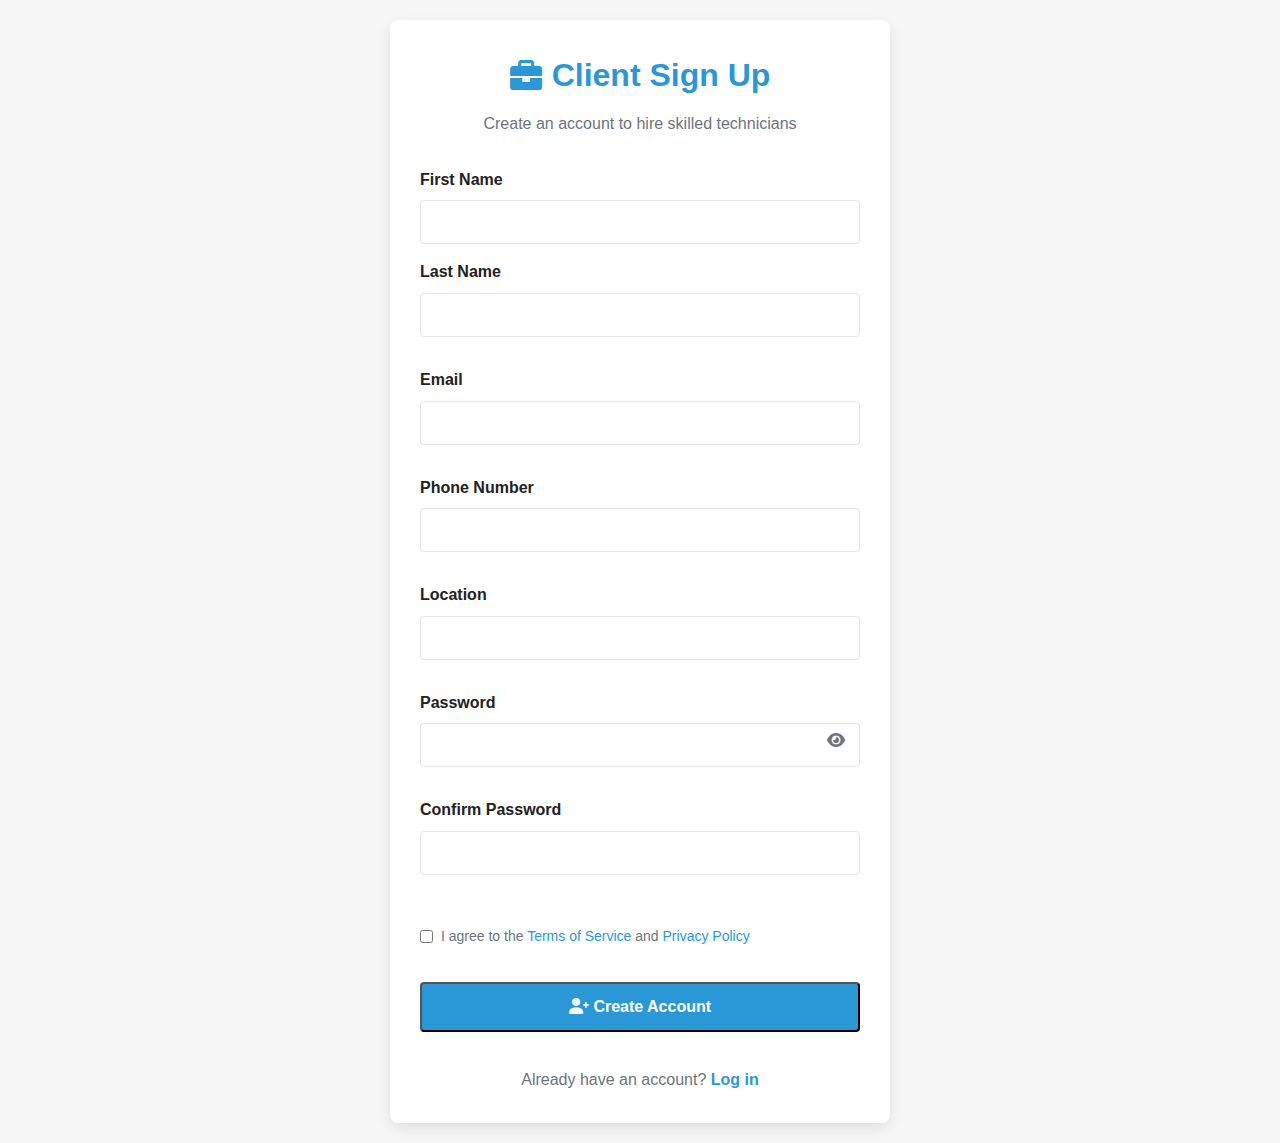
<file: signup-client.html>
<!DOCTYPE html>
<html lang="en">
<head>
    <meta charset="UTF-8">
    <meta name="viewport" content="width=device-width, initial-scale=1.0">
    <title>JobConnect - Client Sign Up</title>
    <link rel="stylesheet" href="styling/home.css">
    <link rel="stylesheet" href="https://cdnjs.cloudflare.com/ajax/libs/font-awesome/6.0.0/css/all.min.css">
</head>
<body>
    <div class="auth-container">
        <div class="auth-card">
            <div class="auth-header">
                <h1><i class="fas fa-briefcase"></i> Client Sign Up</h1>
                <p>Create an account to hire skilled technicians</p>
            </div>
            
            <form id="signupForm" class="auth-form">
                <div class="form-row">
                    <div class="form-group">
                        <label for="firstName">First Name</label>
                        <input type="text" id="firstName" name="name" required>
                    </div>
                    <div class="form-group">
                        <label for="lastName">Last Name</label>
                        <input type="text" id="lastName" name="surname" required>
                    </div>
                </div>
                
                <div class="form-group">
                    <label for="email">Email</label>
                    <input type="email" id="email" name="email" required>
                </div>
                
                <div class="form-group">
                    <label for="phone">Phone Number</label>
                    <input type="tel" id="phone" name="phone_number" required>
                </div>
                
                <div class="form-group location-group">
                    <label for="location">Location</label>
                    <div class="location-input-wrapper">
                        <input type="text" id="location" name="location_name" required autocomplete="off">
                        <div id="locationSuggestions" class="location-suggestions"></div>
                    </div>
                    <input type="hidden" id="latitude" name="latitude">
                    <input type="hidden" id="longitude" name="longitude">
                </div>
                
                <div class="form-group">
                    <label for="password">Password</label>
                    <input type="password" id="password" name="password" required minlength="8">
                    <div class="password-toggle">
                        <i class="fas fa-eye" id="togglePassword"></i>
                    </div>
                </div>
                
                <div class="form-group">
                    <label for="confirmPassword">Confirm Password</label>
                    <input type="password" id="confirmPassword" required minlength="8">
                </div>
                
                <div class="form-footer">
                    <div class="terms-agreement">
                        <input type="checkbox" id="terms" name="terms" required>
                        <label for="terms">I agree to the <a href="/terms">Terms of Service</a> and <a href="/privacy">Privacy Policy</a></label>
                    </div>
                </div>
                
                <button type="submit" class="btn btn-primary btn-block" id="submitBtn">
                    <i class="fas fa-user-plus"></i> Create Account
                </button>
                
                <div class="auth-footer">
                    <p>Already have an account? <a href="/login">Log in</a></p>
                </div>
            </form>
        </div>
    </div>

    <script src="styling/signup-client.js"></script>
</body>
</html>
</file>
<file: styling/home.css>
/* Base Styles */
:root {
    --primary-color: #2a98d7;
    --primary-dark: #1ea3bb;
    --primary-light: #e6efff;
    --secondary-color: #2f3941;
    --light-color: #f7f7f7;
    --dark-color: #222;
    --gray-color: #6c757d;
    --light-gray: #e4e4e4;
    --white: #fff;
    --box-shadow: 0 5px 15px rgba(0, 0, 0, 0.1);
}

* {
    margin: 0;
    padding: 0;
    box-sizing: border-box;
}

body {
    font-family: 'Segoe UI', Tahoma, Geneva, Verdana, sans-serif;
    line-height: 1.6;
    color: var(--secondary-color);
    background-color: var(--white);
}

/* Modal Styles */
.modal {
    display: none;
    position: fixed;
    z-index: 1000;
    left: 0;
    top: 0;
    width: 100%;
    height: 100%;
    background-color: rgba(0, 0, 0, 0.5);
    overflow: auto;
}

.modal-content {
    background-color: var(--white);
    margin: 10% auto;
    padding: 30px;
    border-radius: 8px;
    width: 100%;
    max-width: 500px;
    position: relative;
    animation: modalopen 0.3s;
}

@keyframes modalopen {
    from {
        opacity: 0;
        transform: translateY(-50px);
    }

    to {
        opacity: 1;
        transform: translateY(0);
    }
}

.close-modal {
    position: absolute;
    top: 15px;
    right: 20px;
    font-size: 24px;
    color: var(--gray-color);
    cursor: pointer;
}

.close-modal:hover {
    color: var(--dark-color);
}

.modal h2 {
    color: var(--dark-color);
    margin-bottom: 10px;
    text-align: center;
}

.modal p {
    color: var(--gray-color);
    text-align: center;
    margin-bottom: 30px;
}

.user-type-selection {
    display: flex;
    gap: 20px;
    margin-bottom: 30px;
}

.user-type-card {
    flex: 1;
    padding: 25px 15px;
    border: 1px solid var(--light-gray);
    border-radius: 8px;
    text-align: center;
    cursor: pointer;
    transition: all 0.3s ease;
}

.user-type-card:hover {
    border-color: var(--primary-color);
    background-color: var(--primary-light);
}

.user-type-card i {
    font-size: 32px;
    color: var(--primary-color);
    margin-bottom: 15px;
}

.user-type-card h3 {
    color: var(--dark-color);
    margin-bottom: 10px;
}

.user-type-card p {
    color: var(--gray-color);
    font-size: 14px;
    margin: 0;
}

.modal-footer {
    text-align: center;
    border-top: 1px solid var(--light-gray);
    padding-top: 20px;
}

.modal-footer p {
    margin: 0;
}

.login-link {
    color: var(--primary-color);
    font-weight: 600;
}

.login-link:hover {
    text-decoration: underline;
}

/* Login Modal Styles */
#loginModal .modal-content {
    max-width: 450px;
}

#loginForm {
    margin-top: 25px;
}

.form-group {
    margin-bottom: 20px;
    position: relative;
}

.form-group label {
    display: block;
    margin-bottom: 8px;
    font-weight: 600;
    color: var(--dark-color);
}

.form-group input {
    width: 100%;
    padding: 12px 15px;
    border: 1px solid var(--light-gray);
    border-radius: 4px;
    font-size: 16px;
    transition: border-color 0.3s ease;
}

.form-group input:focus {
    border-color: var(--primary-color);
    outline: none;
    box-shadow: 0 0 0 2px rgba(42, 91, 215, 0.2);
}

.password-toggle {
    position: absolute;
    right: 15px;
    top: 38px;
    cursor: pointer;
    color: var(--gray-color);
    transition: color 0.2s ease;
}

.password-toggle:hover {
    color: var(--primary-color);
}

.form-footer {
    display: flex;
    justify-content: space-between;
    align-items: center;
    margin: 20px 0;
}

.remember-me {
    display: flex;
    align-items: center;
    gap: 8px;
}

.forgot-password {
    color: var(--primary-color);
    font-size: 14px;
    text-decoration: none;
    transition: color 0.2s ease;
}

.forgot-password:hover {
    color: var(--primary-dark);
    text-decoration: underline;
}

.btn-login-submit {
    width: 100%;
    padding: 14px;
    background-color: var(--primary-color);
    color: white;
    border: none;
    border-radius: 4px;
    font-size: 16px;
    font-weight: 600;
    cursor: pointer;
    transition: background-color 0.3s ease;
    margin-bottom: 15px;
}

.btn-login-submit:hover {
    background-color: var(--primary-dark);
}

.btn-login-submit:disabled {
    background-color: var(--light-gray);
    cursor: not-allowed;
}

.login-error {
    color: #dc3545;
    margin: 15px 0;
    text-align: center;
    font-size: 14px;
    min-height: 20px;
}

/* Loading spinner for login button */
.btn-login-submit.loading {
    position: relative;
    color: transparent;
}

.btn-login-submit.loading::after {
    content: "";
    position: absolute;
    top: 50%;
    left: 50%;
    transform: translate(-50%, -50%);
    width: 20px;
    height: 20px;
    border: 3px solid rgba(255, 255, 255, 0.3);
    border-radius: 50%;
    border-top-color: white;
    animation: spin 1s ease-in-out infinite;
}

@keyframes spin {
    to {
        transform: translate(-50%, -50%) rotate(360deg);
    }
}


.logo a {
    color: var(--primary-color);
}

.btn-primary {
    background-color: var(--primary-color);
}

.btn-primary:hover {
    background-color: var(--primary-dark);
}

.btn-secondary {
    border-color: var(--primary-color);
    color: var(--primary-color);
}

.btn-secondary:hover {
    background-color: var(--primary-color);
}

.btn-login {
    color: var(--primary-color);
}

.footer-column h4::after {
    background-color: var(--primary-color);
}

.footer-column ul a:hover,
.social-links a:hover,
.legal-links a:hover {
    color: var(--primary-color);
}

.category-card:hover {
    background-color: var(--primary-color);
}


a {
    text-decoration: none;
    color: inherit;
}

ul {
    list-style: none;
}

.container {
    width: 100%;
    max-width: 1200px;
    margin: 0 auto;
    padding: 0 20px;
}

.btn {
    display: inline-block;
    padding: 10px 20px;
    border-radius: 4px;
    font-weight: 600;
    transition: all 0.3s ease;
}

.btn-primary {
    background-color: var(--primary-color);
    color: var(--white);
}

.btn-primary:hover {
    background-color: var(--primary-dark);
}

.btn-secondary {
    background-color: transparent;
    color: var(--primary-color);
    border: 1px solid var(--primary-color);
}

.btn-secondary:hover {
    background-color: var(--primary-color);
    color: var(--white);
}

.btn-login {
    color: var(--primary-color);
    font-weight: 600;
}

.btn-login:hover {
    color: var(--primary-dark);
}

.btn-signup {
    background-color: var(--primary-color);
    color: var(--white);
    padding: 8px 16px;
    border-radius: 4px;
    font-weight: 600;
}

.btn-signup:hover {
    background-color: var(--primary-dark);
}

/* Header Styles */
.header {
    background-color: var(--white);
    box-shadow: var(--box-shadow);
    position: sticky;
    top: 0;
    z-index: 100;
    padding: 15px 0;
}

.logo a {
    font-size: 28px;
    font-weight: 700;
    color: var(--primary-color);
}

.main-nav {
    display: flex;
    align-items: center;
    justify-content: space-between;
}

.nav-list {
    display: flex;
    gap: 25px;
}

.nav-list a {
    font-weight: 600;
    color: var(--secondary-color);
    transition: color 0.3s ease;
}

.nav-list a:hover {
    color: var(--primary-color);
}

.auth-buttons {
    display: flex;
    align-items: center;
    gap: 15px;
}

.mobile-menu-btn {
    display: none;
    font-size: 24px;
    cursor: pointer;
}

/* Hero Section */
.hero {
    padding: 80px 0;
    background-color: var(--light-color);
}

.hero .container {
    display: flex;
    align-items: center;
    gap: 50px;
}

.hero-content {
    flex: 1;
}

.hero-image {
    flex: 1;
}

.hero-image img {
    width: 100%;
    border-radius: 8px;
    box-shadow: var(--box-shadow);
}

.hero h1 {
    font-size: 42px;
    margin-bottom: 20px;
    color: var(--dark-color);
    line-height: 1.2;
}

.subheading {
    font-size: 18px;
    margin-bottom: 30px;
    color: var(--gray-color);
}

.cta-buttons {
    display: flex;
    gap: 15px;
    margin-bottom: 30px;
}

.trust-badges {
    display: flex;
    align-items: center;
    gap: 10px;
}

.stars {
    color: #ffb33e;
    margin-right: 5px;
}

.rating span {
    font-size: 14px;
    color: var(--gray-color);
}

/* How It Works Section */
.how-it-works {
    padding: 80px 0;
    text-align: center;
}

.how-it-works h2 {
    font-size: 32px;
    margin-bottom: 50px;
    color: var(--dark-color);
}

.steps {
    display: grid;
    grid-template-columns: repeat(auto-fit, minmax(250px, 1fr));
    gap: 30px;
}

.step {
    padding: 30px 20px;
    border-radius: 8px;
    background-color: var(--white);
    box-shadow: var(--box-shadow);
    transition: transform 0.3s ease;
}

.step:hover {
    transform: translateY(-10px);
}

.step-number {
    width: 50px;
    height: 50px;
    background-color: var(--primary-color);
    color: var(--white);
    border-radius: 50%;
    display: flex;
    align-items: center;
    justify-content: center;
    font-size: 24px;
    font-weight: 700;
    margin: 0 auto 20px;
}

.step h3 {
    font-size: 20px;
    margin-bottom: 15px;
    color: var(--dark-color);
}

.step p {
    color: var(--gray-color);
}

/* Categories Section */
.categories {
    padding: 80px 0;
    background-color: var(--light-color);
    text-align: center;
}

.categories h2 {
    font-size: 32px;
    margin-bottom: 50px;
    color: var(--dark-color);
}

.category-grid {
    display: grid;
    grid-template-columns: repeat(auto-fit, minmax(200px, 1fr));
    gap: 20px;
}

.category-card {
    padding: 30px 20px;
    background-color: var(--white);
    border-radius: 8px;
    box-shadow: var(--box-shadow);
    transition: all 0.3s ease;
}

.category-card:hover {
    background-color: var(--primary-color);
    color: var(--white);
    transform: translateY(-5px);
}

.category-card i {
    font-size: 40px;
    margin-bottom: 15px;
}

.category-card h3 {
    font-size: 18px;
}

/* Footer Styles */
.footer {
    background-color: var(--secondary-color);
    color: var(--white);
    padding: 60px 0 0;
}

.footer-links {
    display: grid;
    grid-template-columns: repeat(auto-fit, minmax(200px, 1fr));
    gap: 40px;
    margin-bottom: 40px;
}

.footer-column h4 {
    font-size: 18px;
    margin-bottom: 20px;
    position: relative;
    padding-bottom: 10px;
}

.footer-column h4::after {
    content: '';
    position: absolute;
    left: 0;
    bottom: 0;
    width: 40px;
    height: 2px;
    background-color: var(--primary-color);
}

.footer-column ul {
    display: flex;
    flex-direction: column;
    gap: 10px;
}

.footer-column ul a {
    color: var(--light-gray);
    transition: color 0.3s ease;
}

.footer-column ul a:hover {
    color: var(--primary-color);
}

.social-links {
    display: flex;
    gap: 15px;
}

.social-links a {
    color: var(--white);
    font-size: 20px;
    transition: color 0.3s ease;
}

.social-links a:hover {
    color: var(--primary-color);
}

.footer-bottom {
    border-top: 1px solid rgba(255, 255, 255, 0.1);
    padding: 20px 0;
    display: flex;
    flex-direction: column;
    align-items: center;
    gap: 15px;
}

.legal-links {
    display: flex;
    gap: 20px;
}

.legal-links a {
    color: var(--light-gray);
    font-size: 14px;
    transition: color 0.3s ease;
}

.legal-links a:hover {
    color: var(--primary-color);
}

/* Auth Pages */
.auth-container {
    display: flex;
    justify-content: center;
    align-items: center;
    min-height: 100vh;
    padding: 20px;
    background-color: var(--light-color);
}

.auth-card {
    background-color: var(--white);
    border-radius: 8px;
    box-shadow: var(--box-shadow);
    width: 100%;
    max-width: 500px;
    padding: 30px;
}

.auth-header {
    text-align: center;
    margin-bottom: 30px;
}

.auth-header h1 {
    color: var(--primary-color);
    margin-bottom: 10px;
    display: flex;
    align-items: center;
    justify-content: center;
    gap: 10px;
}

.auth-header p {
    color: var(--gray-color);
}

.auth-form {
    display: flex;
    flex-direction: column;
    gap: 15px;
}

.form-group {
    margin-bottom: 15px;
}

.form-group label {
    display: block;
    margin-bottom: 8px;
    font-weight: 600;
    color: var(--dark-color);
}

.form-group input,
.form-group select {
    width: 100%;
    padding: 12px 15px;
    border: 1px solid var(--light-gray);
    border-radius: 4px;
    font-size: 16px;
}

.form-group select[multiple] {
    height: auto;
    min-height: 100px;
}

.form-group input:focus,
.form-group select:focus {
    border-color: var(--primary-color);
    outline: none;
    box-shadow: 0 0 0 2px rgba(42, 91, 215, 0.2);
}

.password-toggle {
    position: absolute;
    right: 15px;
    top: 38px;
    cursor: pointer;
    color: var(--gray-color);
}

.form-footer {
    margin: 20px 0;
}

.terms-agreement {
    display: flex;
    align-items: center;
    gap: 8px;
}

.terms-agreement label {
    font-size: 14px;
    color: var(--gray-color);
}

.terms-agreement a {
    color: var(--primary-color);
}

.btn-block {
    width: 100%;
    padding: 14px;
    font-size: 16px;
}

.auth-footer {
    text-align: center;
    margin-top: 20px;
    color: var(--gray-color);
}

.auth-footer a {
    color: var(--primary-color);
    font-weight: 600;
}

/* Toast Notifications */
.toast-notification {
    position: fixed;
    bottom: 20px;
    right: 20px;
    padding: 15px 20px;
    border-radius: 5px;
    color: white;
    display: flex;
    align-items: center;
    justify-content: space-between;
    min-width: 250px;
    box-shadow: 0 3px 10px rgba(0, 0, 0, 0.2);
    z-index: 1000;
    transform: translateY(100px);
    opacity: 0;
    animation: slideIn 0.3s forwards;
}

.toast-notification.toast-success {
    background-color: #4CAF50;
}

.toast-notification.toast-error {
    background-color: #f44336;
}

.toast-notification.toast-info {
    background-color: #2196F3;
}

.toast-notification.fade-out {
    animation: fadeOut 0.3s forwards;
}

.toast-close {
    background: none;
    border: none;
    color: white;
    font-size: 1.2rem;
    cursor: pointer;
    margin-left: 15px;
}

@keyframes slideIn {
    to {
        transform: translateY(0);
        opacity: 1;
    }
}

@keyframes fadeOut {
    to {
        opacity: 0;
        transform: translateY(100px);
    }
}

/* Responsive */
@media (max-width: 600px) {
    .auth-card {
        padding: 20px;
    }

    .form-row {
        flex-direction: column;
    }
}

/* Map Styles */
#map {
    width: 100%;
    height: 250px;
    border-radius: 4px;
    margin-top: 10px;
    z-index: 1;
}

.leaflet-control-geocoder {
    border-radius: 4px;
    box-shadow: 0 1px 5px rgba(0, 0, 0, 0.4);
    background: white;
}

.leaflet-control-geocoder a {
    border-bottom: none;
    display: block;
}

.leaflet-control-geocoder .leaflet-control-geocoder-form {
    display: none;
    margin: 0;
    padding: 0;
}

.leaflet-control-geocoder-expanded .leaflet-control-geocoder-form {
    display: block;
}

.leaflet-control-geocoder-form input {
    width: 100%;
    padding: 8px;
    border: 1px solid #ddd;
    border-radius: 4px;
}

/* Location input group */
.location-input-group {
    position: relative;
}

.location-input-group .location-icon {
    position: absolute;
    right: 10px;
    top: 38px;
    color: var(--gray-color);
    cursor: pointer;
}

/* Responsive adjustments */
@media (max-width: 768px) {
    #map {
        height: 200px;
    }
}

/* Responsive Modal */
@media (max-width: 600px) {
    .modal-content {
        margin: 20% auto;
        width: 90%;
    }

    .user-type-selection {
        flex-direction: column;
    }
}


/* Responsive Styles */
@media (max-width: 992px) {
    .hero .container {
        flex-direction: column;
    }

    .hero-content {
        text-align: center;
        margin-bottom: 40px;
    }

    .cta-buttons {
        justify-content: center;
    }

    .trust-badges {
        justify-content: center;
    }
}

/* Stats Section */
.stats-section {
    padding: 80px 0;
    background-color: var(--white);
}

.stats-section h2 {
    text-align: center;
    font-size: 32px;
    margin-bottom: 50px;
    color: var(--dark-color);
}

.stats-grid {
    display: grid;
    grid-template-columns: repeat(auto-fit, minmax(300px, 1fr));
    gap: 30px;
}

.stat-card {
    background-color: var(--light-color);
    border-radius: 8px;
    padding: 25px;
    box-shadow: var(--box-shadow);
}

.stat-card h3 {
    font-size: 22px;
    margin-bottom: 20px;
    color: var(--primary-color);
    text-align: center;
}

.technicians-list {
    display: flex;
    flex-direction: column;
    gap: 15px;
}

.technician-item {
    display: flex;
    align-items: center;
    gap: 15px;
    padding: 10px;
    border-radius: 6px;
    background-color: var(--white);
    transition: transform 0.3s ease;
}

.technician-item:hover {
    transform: translateY(-3px);
    box-shadow: 0 5px 10px rgba(0, 0, 0, 0.1);
}

.technician-avatar {
    width: 50px;
    height: 50px;
    border-radius: 50%;
    background-color: var(--primary-light);
    display: flex;
    align-items: center;
    justify-content: center;
    color: var(--primary-color);
    font-weight: bold;
    font-size: 18px;
}

.technician-info {
    flex: 1;
}

.technician-name {
    font-weight: 600;
    margin-bottom: 5px;
}

.technician-rating {
    display: flex;
    align-items: center;
    gap: 5px;
    color: var(--gray-color);
    font-size: 14px;
}

.technician-rating .stars {
    color: #ffb33e;
}

.loading-spinner {
    border: 3px solid rgba(0, 0, 0, 0.1);
    border-radius: 50%;
    border-top: 3px solid var(--primary-color);
    width: 30px;
    height: 30px;
    animation: spin 1s linear infinite;
    margin: 20px auto;
}

/* Mobile Menu Fixes */
.mobile-menu {
    display: none;
    position: fixed;
    top: 120px;
    left: 0;
    width: 100%;
    background-color: var(--white);
    box-shadow: 0 5px 10px rgba(0, 0, 0, 0.1);
    z-index: 99;
    padding: 20px;
}

.mobile-menu.active {
    display: block;
}

.mobile-menu .nav-list {
    flex-direction: column;
    gap: 15px;
}

.mobile-menu .auth-buttons {
    margin-top: 20px;
    flex-direction: column;
    gap: 10px;
}

/* Modal Close Button Fix */
#loginModal .close-modal {
    z-index: 1001;
    cursor: pointer;
}

/* Responsive Adjustments */
@media (max-width: 768px) {
    .stats-grid {
        grid-template-columns: 1fr;
    }

    .header {
        padding: 15px 0;
    }

    .mobile-menu-btn {
        display: block;
    }

    .main-nav .nav-list,
    .main-nav .auth-buttons {
        display: none;
    }
}

@media (max-width: 768px) {

    .nav-list,
    .auth-buttons {
        display: none;
    }

    .mobile-menu-btn {
        display: block;
    }

    .main-nav {
        justify-content: space-between;
    }

    .hero h1 {
        font-size: 32px;
    }

    .subheading {
        font-size: 16px;
    }
}

@media (max-width: 576px) {
    .cta-buttons {
        flex-direction: column;
    }

    .hero h1 {
        font-size: 28px;
    }

    .how-it-works h2,
    .categories h2 {
        font-size: 26px;
    }
}

/* Location Autocomplete Styles */
.location-group {
    position: relative;
}

.location-input-wrapper {
    position: relative;
}

.location-suggestions {
    position: absolute;
    top: 100%;
    left: 0;
    width: 100%;
    max-height: 200px;
    overflow-y: auto;
    background-color: var(--white);
    border: 1px solid var(--light-gray);
    border-top: none;
    border-radius: 0 0 4px 4px;
    box-shadow: var(--box-shadow);
    z-index: 100;
    display: none;
}

.location-suggestion-item {
    padding: 10px 15px;
    cursor: pointer;
    transition: background-color 0.2s;
    font-size: 14px;
    border-bottom: 1px solid var(--light-gray);
}

.location-suggestion-item:last-child {
    border-bottom: none;
}

.location-suggestion-item:hover {
    background-color: var(--primary-light);
}

.location-suggestion-item.active {
    background-color: var(--primary-light);
    color: var(--primary-color);
}

.location-loading {
    padding: 10px;
    text-align: center;
    color: var(--gray-color);
    font-size: 14px;
    font-style: italic;
}

/* Make sure the input has rounded bottom corners when suggestions are hidden */
input#location {
    border-radius: 4px;
}

input#location:not(:focus) {
    border-radius: 4px !important;
}
</file>
